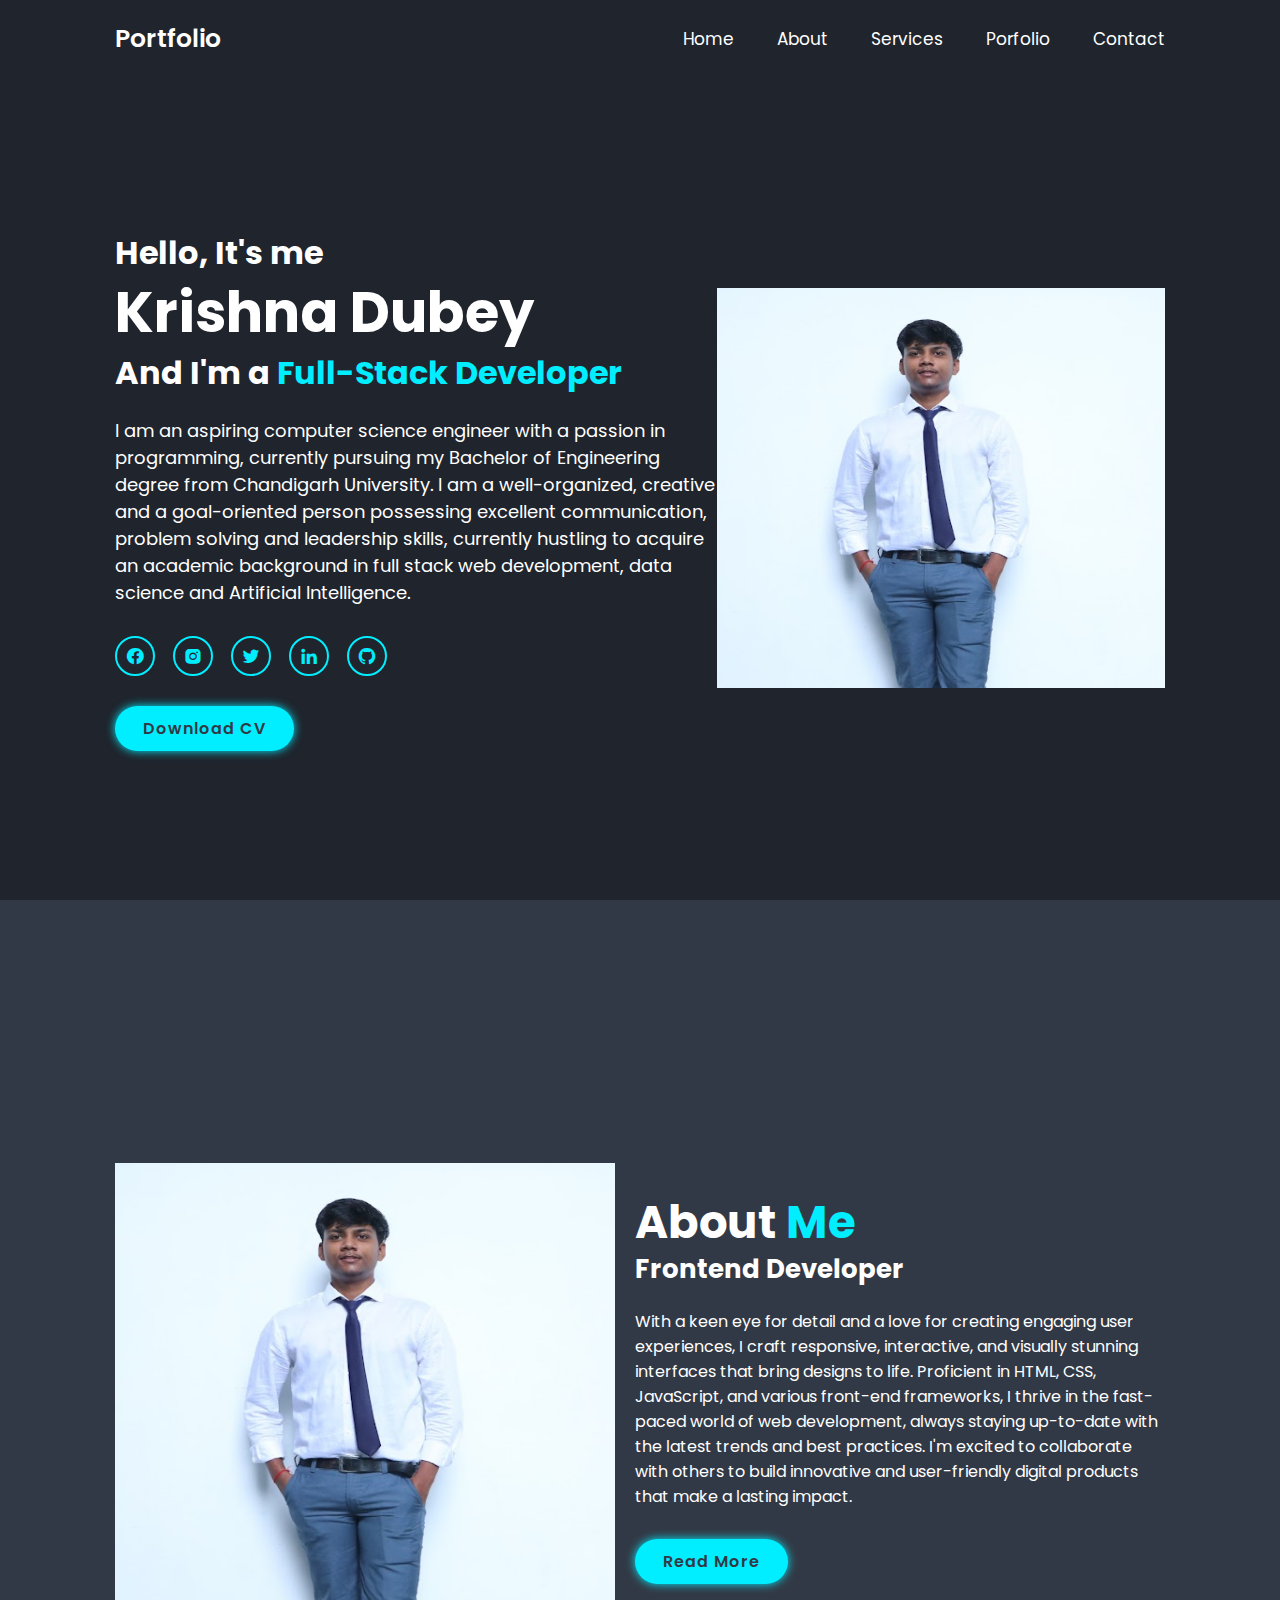
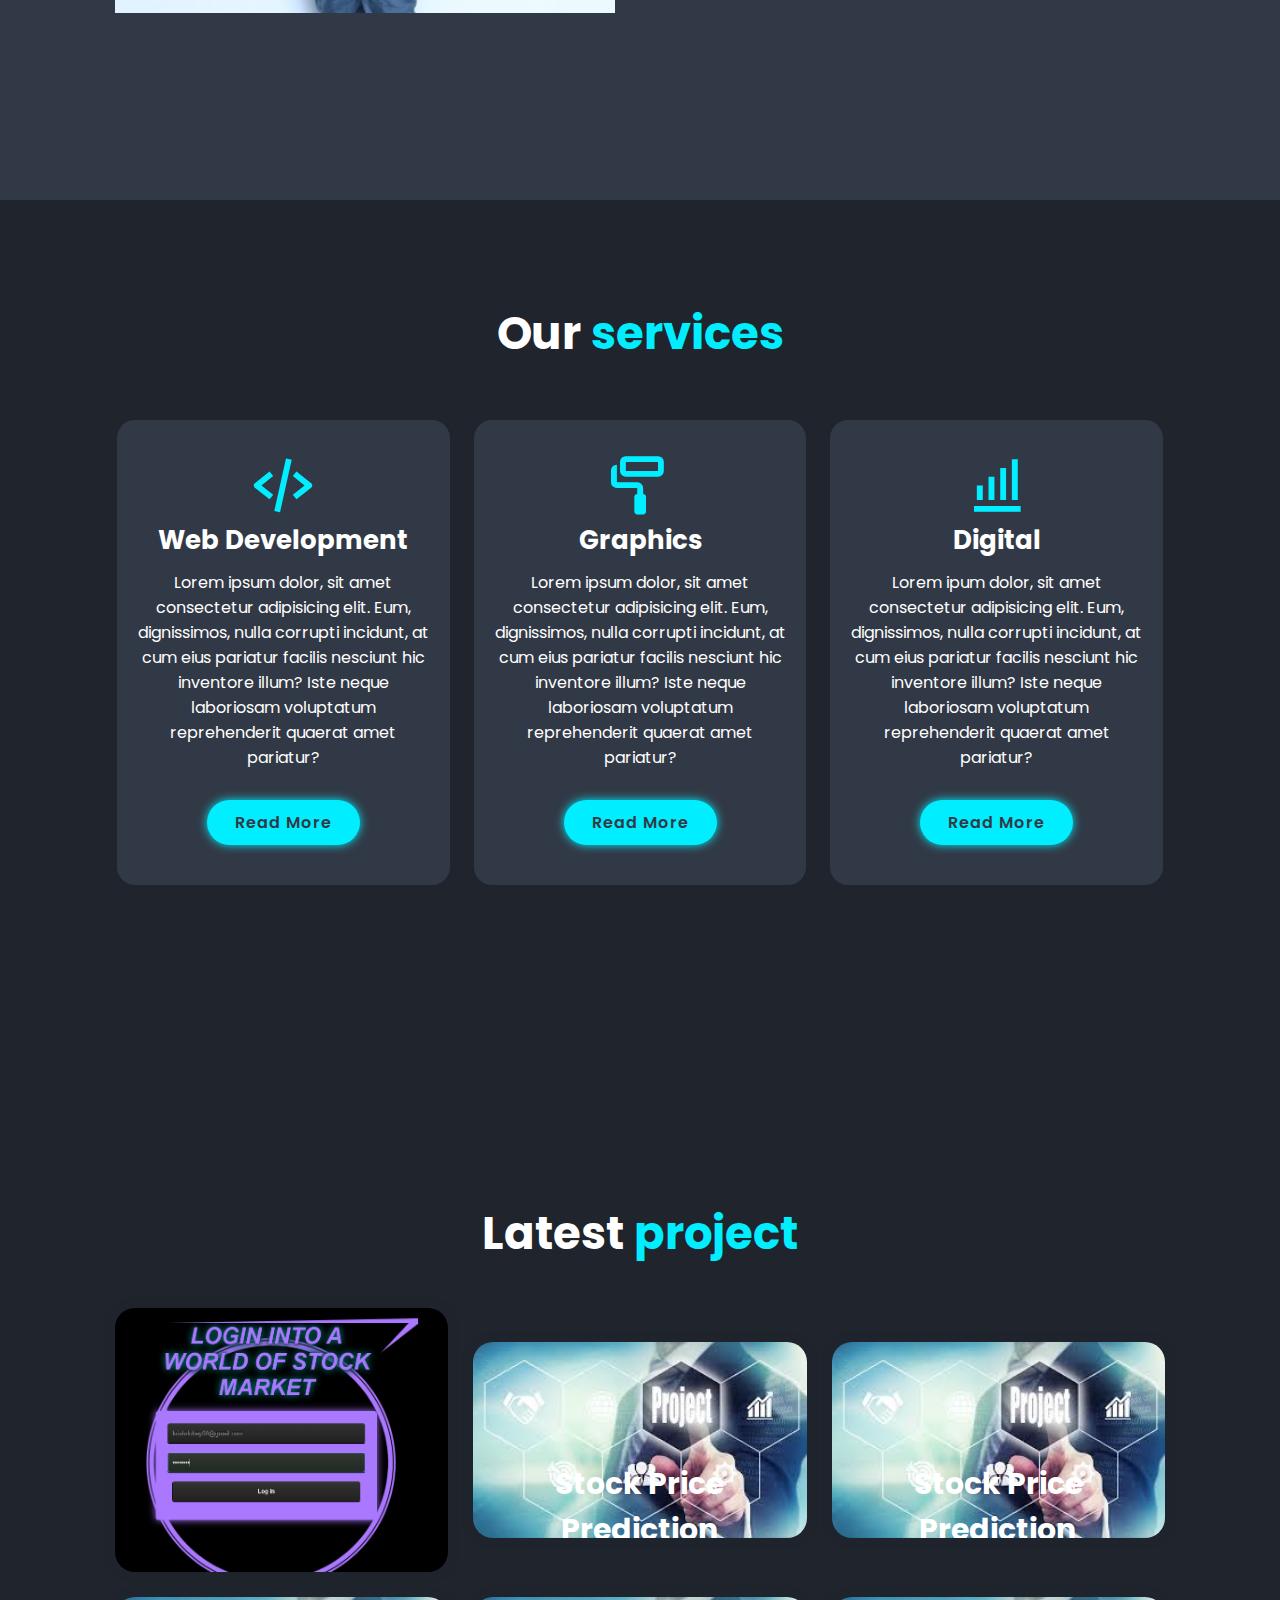
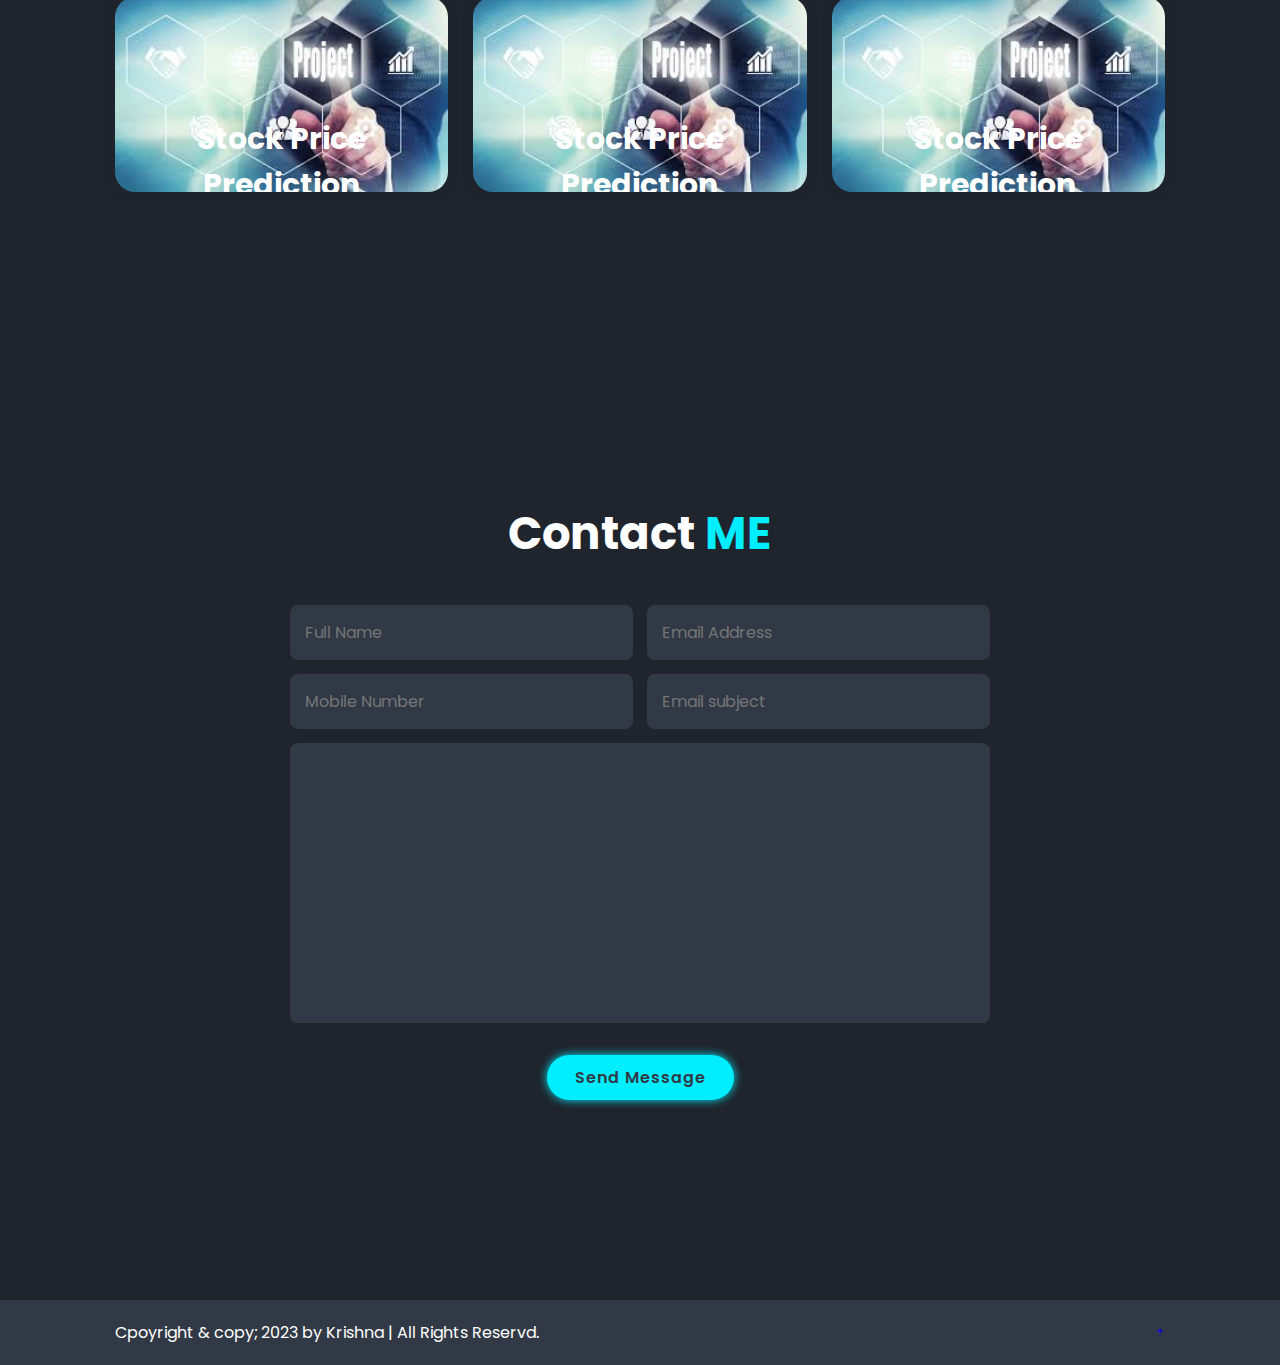
<file: index.html>
<!DOCTYPE html>
<html lang="en">
    <head>
        <meta charset="UTF-8">
        <meta http-equiv="X-UA-Compatible"
         contents="IE-edge">
        <meta name="viewport" content=
        "width=device-width, initial-scale=1.0">
        <title>Welcome to my Portfolio

        </title>
        <link href='https://unpkg.com/boxicons@2.1.4/css/boxicons.min.css' rel='stylesheet'>


        <link rel="stylesheet" href="css/style.css">


    </head>
    <body>
        <header class="header">
            <a href="#" class="logo">Portfolio</a>

            <i class='bx bx-menu' id="menu-icon"></i>
            <nav class="navbar">
                <a href="#home" class="active">Home</a>
                <a href="#about">About</a>
                <a href="#services">Services</a>
                <a href="#portfolio">Porfolio</a>
                <a href="#contact">Contact</a>
            </nav>
        </header>
        <section class="home" id="home">
            <div class="home-content">
                <h3>Hello, It's me </h3>
                <h1>Krishna Dubey</h1>
                <h3>And I'm a <span>Full-Stack Developer</span></h3>
                <p> I am an aspiring computer science engineer with a passion in programming,
                    currently pursuing my Bachelor of Engineering degree from Chandigarh
                    University. I am a well-organized, creative and a goal-oriented person
                    possessing excellent communication, problem solving and leadership skills,
                    currently hustling to acquire an academic background in full stack web
                    development, data science and Artificial Intelligence.</p>
                <div class="social-media">
                    <a href="https://leetcode.com/u/krishdubey00/"><i class='bx bxl-facebook-circle' ></i></a>
                    <a href="https://www.instagram.com/krishna.dubey.30/"><i class='bx bxl-instagram-alt' ></i></a>
                    <a href="#"><i class='bx bxl-twitter' ></i></a>
                    <a href="https://www.linkedin.com/in/krishna-dubey-309733230/"><i class='bx bxl-linkedin' ></i></a>
                    <a href="https://github.com/krishna8413"><i class='bx bxl-github'></i></a>

                </div>
                <a href="" class="btn">Download CV</a>
            </div>
            <div class="home-img">
                <img  style =" object-position: 50% 50%;"src="dp.png" alt="profile-photo" width="800rem" height="400rem">
            </div>

        </section>

        <section class="about" id="about">
            <div class="about-img">
                <img src="dp.png" alt=""  width="500rem" height="450rem">
            </div>
            <div class="about-content">
                <h2 class="heading">About <span>Me</span></h2>
                <h3>Frontend Developer</h3>
                <p>With a keen eye for detail and a love for creating engaging user experiences, I craft responsive, interactive, and visually stunning interfaces that bring designs to life. Proficient in HTML, CSS, JavaScript, and various front-end frameworks, I thrive in the fast-paced world of web development, always staying up-to-date with the latest trends and best practices. I'm excited to collaborate with others to build innovative and user-friendly digital products that make a lasting impact.</p>
                <a href="#" class="btn" >Read More</a>
            
            </div>

        </section>

        <section class="services" id="services">
            <h2 class="heading">Our <span>services</span></h2>
            <div class="services-container">
                <div class="services-box">
                    <i class='bx bx-code-alt' ></i>
                    <h3>Web Development</h3>
                    <p>Lorem ipsum dolor, sit amet consectetur adipisicing elit. Eum, dignissimos, nulla corrupti incidunt, at cum eius pariatur facilis nesciunt hic inventore illum? Iste neque laboriosam voluptatum reprehenderit quaerat amet pariatur?</p>
                    <a href="#" class="btn">Read More</a>

                </div>

                <div class="services-box">
                    <i class='bx bx-paint-roll'></i>                     <h3>Graphics </h3>
                    <p>Lorem ipsum dolor, sit amet consectetur adipisicing elit. Eum, dignissimos, nulla corrupti incidunt, at cum eius pariatur facilis nesciunt hic inventore illum? Iste neque laboriosam voluptatum reprehenderit quaerat amet pariatur?</p>
                    <a href="#" class="btn">Read More</a>
                    
                </div>

                <div class="services-box">
                    <i class='bx bx-bar-chart-alt' ></i>                     <h3>Digital  </h3>
                    <p>Lorem ipum dolor, sit amet consectetur adipisicing elit. Eum, dignissimos, nulla corrupti incidunt, at cum eius pariatur facilis nesciunt hic inventore illum? Iste neque laboriosam voluptatum reprehenderit quaerat amet pariatur?</p>
                    <a href="#" class="btn">Read More</a>
                    
                </div>
            </div>
        </section>
        <section class="portfolio" id="portfolio">
            <h2 class="heading">Latest <span>project</span></h2>

            <div class="portfolio-container">
                <div class="portfolio-box">
                    <img src="lp.png" alt="Latest project made by me">
                    <div class="portfolio-layer">
                        <h4>Stock Price Prediction</h4>
                        <p>The stock price prediction project aims to develop a machine learning model that can accurately predict the future stock prices based on historical data.</p>
                        <a href="#"><i class='bx bx-link-external'></i></a>
                    </div>

                </div>

                <div class="portfolio-box">
                    <img src="lp2.jpeg" alt="Latest project made by me">
                    <div class="portfolio-layer">
                        <h4>Stock Price Prediction</h4>
                        <p>Lorem ipsum dolor sit, amet consectetur adipisicing elit. Impedit neque, libero suscipit voluptatibus accusamus, fugiat consequatur dolorum corporis tempore magnam modi ipsa laudantium voluptas dicta ducimus, harum error? Dolorum, nesciunt.</p>
                        <a href="#"><i class='bx bx-link-external'></i></a>
                    </div>

                </div>

                <div class="portfolio-box">
                    <img src="lp2.jpeg" alt="Latest project made by me">
                    <div class="portfolio-layer">
                        <h4>Stock Price Prediction</h4>
                        <p>Lorem ipsum dolor sit, amet consectetur adipisicing elit. Impedit neque, libero suscipit voluptatibus accusamus, fugiat consequatur dolorum corporis tempore magnam modi ipsa laudantium voluptas dicta ducimus, harum error? Dolorum, nesciunt.</p>
                        <a href="#"><i class='bx bx-link-external'></i></a>
                    </div>

                </div>

                <div class="portfolio-box">
                    <img src="lp2.jpeg" alt="Latest project made by me">
                    <div class="portfolio-layer">
                        <h4>Stock Price Prediction</h4>
                        <p>Lorem ipsum dolor sit, amet consectetur adipisicing elit. Impedit neque, libero suscipit voluptatibus accusamus, fugiat consequatur dolorum corporis tempore magnam modi ipsa laudantium voluptas dicta ducimus, harum error? Dolorum, nesciunt.</p>
                        <a href="#"><i class='bx bx-link-external'></i></a>
                    </div>

                </div>

                <div class="portfolio-box">
                    <img src="lp2.jpeg" alt="Latest project made by me">
                    <div class="portfolio-layer">
                        <h4>Stock Price Prediction</h4>
                        <p>Lorem ipsum dolor sit, amet consectetur adipisicing elit. Impedit neque, libero suscipit voluptatibus accusamus, fugiat consequatur dolorum corporis tempore magnam modi ipsa laudantium voluptas dicta ducimus, harum error? Dolorum, nesciunt.</p>
                        <a href="#"><i class='bx bx-link-external'></i></a>
                    </div>

                </div>

                <div class="portfolio-box">
                    <img src="lp2.jpeg" alt="Latest project made by me">
                    <div class="portfolio-layer">
                        <h4>Stock Price Prediction</h4>
                        <p>Lorem ipsum dolor sit, amet consectetur adipisicing elit. Impedit neque, libero suscipit voluptatibus accusamus, fugiat consequatur dolorum corporis tempore magnam modi ipsa laudantium voluptas dicta ducimus, harum error? Dolorum, nesciunt.</p>
                        <a href="#"><i class='bx bx-link-external'></i></a>
                    </div>

                </div>
            </div>

        </section>
        

        <section class="contact" id="contact">
            <h2 class="heading">Contact <span>ME</span></h2>
            <form action="#">
                <div class="input-box">
                    <input type="text" placeholder="Full Name">
                    <input type="email" placeholder="Email Address">
                </div>
                <div class="input-box">
                    <input type="number" placeholder="Mobile Number">
                    <input type="text" placeholder="Email subject">
                </div>
                <textarea name="" id="" cols="30" rows="10" placeholder="Your Message">
                </textarea>
                <input type="submit" value="Send Message" class="btn">
            </form>
        </section>

        <footer class="footer">
            <div class="footer-text">
                <p>Cpoyright & copy; 2023 by Krishna | All Rights Reservd.</p>

            </div>
            <div class="foter-iconTop">
                <a href="#home"><i class='bx bx-up-arrow-alt'></i></a>
            </div>
        </footer>


        <script src="js/script.js"></script>
    </body>
</html>
</file>
<file: css/style.css>
@import url('https://fonts.googleapis.com/css2?family=Poppins:wght@300;400;500;600;700;800;900&display=swap');

* {
    margin: 0;
    padding: 0;
    box-sizing: border-box;
    text-decoration: none;
    border: none;
    outline: none;
    scroll-behavior: smooth;
    font-family: 'Poppins', sans-serif;
}

:root {
    --bg-color: #1f242d;
    --second-bg-color: #323946;
    --text-color: #fff;
    --main-color: #0ef;
}

html{ 
    font-size: 62.5%;
    overflow-x: hidden;

}
body{
    background: var(--bg-color);
    color: var(--text-color);
}

section {
    min-height: 100vh;
    padding: 10rem 9% 2rem;

}

.header {
    position: fixed;
    top: 0;
    left: 0;
    width: 100%;
    padding: 2rem 9%;
    background: var(--bg-color);
    display: flex;
    justify-content: space-between;
    align-items: center;
    z-index: 100;
}
.header.sticky {
    border-bottom: .1rem solid rgba(0, 0, 0, .2);
}
.logo{
    font-size: 2.5rem;
    color: var(--text-color);
    font-weight: 600;
    cursor: default; 
}
.navbar a{
    font-size: 1.7rem;
    color: var(--text-color);
    margin-left: 4rem;
    transition: .3s;

}
.navbar a:hover, 
    .navbar a:active {
    color: var(--main-color);
}

#menu-icon {
    font-size: 3.6rem;
    color: var(--text-color);
    display: none;
}
.home {
    display: flex;
    justify-content: center;
    align-items: center;
}
.home-img img{
    width: 35vw;
}
.home-content h3{
    font-size: 3.2rem;
    font-weight: 700;
}
.home-content h3:nth-of-type(2) {
    margin-bottom: 2rem;

}
span {
    color: var(--main-color);
}
.home-content h1 {
    font-size: 5.6rem;
    font-weight: 700;
    line-height: 1.3;
}
 
.home-content p{
    font-size: 1.8rem ;
}

.social-media a{
    display: inline-flex;
    justify-content: center;
    align-items: center;
    width: 4rem;
    height: 4rem;
    background: transparent;
    border: .2rem solid var(--main-color);
    border-radius: 50%;
    font-size: 2rem;
    color: var(--main-color);
    margin: 3rem 1.5rem 3rem 0;
    transition: .5s ease;
}

.social-media a:hover {
    background: var(--main-color);
    color: var(--second-bg-color);
    box-shadow: 0 0 1rem var(--main-color);
}
.btn {
    display: inline-block;
    padding: 1rem 2.8rem;
    background: var(--main-color);
    border-radius: 4rem;
    box-shadow: 0 0 1rem var(--main-color);
    font-size: 1.6rem;
    color: var(--second-bg-color);
    letter-spacing: .1rem;
    font-weight: 600;
    transition: .5s ease;

}
.btn:hover {
    box-shadow: none;
}

.about {
    display: flex;
    justify-content: center;
    align-items: center;
    gap: 2rem;
    background: var(--second-bg-color);

}
.about-img img {
    width: 35w;
}
.heading {
    text-align: center;
    font-size: 4.5rem;
}
.about-content h2 {
    text-align: left;
    line-height: 1.2;
}
.about-content h3 {
    font-size: 2.6rem;

}
.about-content p {
    font-size: 1.6rem;
    margin: 2rem 0 3rem;
}
.services h2 {
    margin-bottom: 5rem;

}
.services-container {
    display: flex;
    justify-content: center;
    align-items: center;
    flex-wrap: wrap;
    gap: 2rem;

}
.services-container .services-box {
    flex: 1 1 30rem;
    background: var(--second-bg-color);
    padding: 3rem 2rem 4rem;
    border-radius: 2rem;
    text-align: center;
    border: .2rem solid var(--bg-color);
    transition: 0.5s ease;
}
.services-container .services-box:hover {
    border-color: var(--main-color);
    transform: scale(1.02);
}
.services-box i {
    font-size: 7rem;
    color: var(--main-color);
}
.services-box h3 {
    font-size: 2.6rem;
}
.services-box p {
    font-size: 1.6rem;
    margin: 1rem 0 3rem;
}

.portolio {
    background: var(--second-bg-color);
}
.portfolio h2 {
    margin-bottom: 4rem;
}
.portfolio-container {
    display: grid;
    grid-template-columns: repeat(3, 1fr);
    align-items: center;
    gap: 2.5rem;

}
.portfolio-container .portfolio-box {
    position: relative;
    border-radius: 2rem;
    box-shadow: 0 0 1rem var(--bg-color);
    overflow: hidden;
    display: flex;
}

.portfolio-box img {
    width: 100%;
    transition: .5s ease;
}
.portfolio-box:hover img {
    transform: scale(1.1);

} 
.portfolio-box .portfolio-layer {
    position:absolute;
    bottom: 0;
    left: 0;
    width: 100%;
    height: 100%;
    background: linear-gradient(rgba(0, 0, 0, .1), var(--main-color));
    display: flex;
    justify-content: center;
    align-items: center;
    flex-direction: column;
    text-align: center;
    padding: 0 4rem;
    transform: translateY(100%);
    transition: .5s ease;

}
.portfolio-box:hover .portfolio-layer {
    transform: translateY(0);

}
.portfolio-layer h4 {
    font-size: 3rem;
}

.portfolio-layer p {
    font-size: 1.6rem;
    margin: .3rem 0 1rem;
}
.portfolio-layer a {
    display: inline-flex;
    justify-content: center;
    align-items: center;
    width: 5rem;
    height: 5rem;
    background: var(--text-color);
    border-radius: 50%;
}
.portfolio-layer a i {
    font-size: 2rem;
    color: var(--second-bg-color);
}
.contact h2 {
    margin-bottom: 3rem;

}

.contact form {
    max-width: 70rem;
    margin: 1rem auto;
    text-align: center;
    margin-bottom: 3rem;

}

.contact form .input-box {
    display: flex;
    justify-content: space-between;
    flex-wrap: wrap;

}
.contact form .input-box input,
.cotact form textarea {
    width: 100%;
    padding: 1.5rem;
    font-size: 1.6rem;
    color: var(--text-color);
    background: var(--second-bg-color);
    border-radius: .8rem;
    margin: .7rem 0;
}
.contact form .input-box input {
    width: 49%;
} 
.contact form textarea {
    background: var(--second-bg-color);
    width: 100%;
    color: var(--text-color);
    padding: 1.5rem;
    font-size: 1.6rem;
    border-radius: .8rem;
    margin: .7rem 0;
    resize: none;
}
.contact form .btn {
    margin-top: 2rem;
    cursor: pointer;
}
.footer  {
    display: flex;
    justify-content: space-between;
    align-items: center;
    flex-wrap: wrap;
    padding: 2rem 9%;
    background: var(--second-bg-color);
}
.footer-text p {
    font-size: 1.6rem;
}
.footer-iconTop a {
    display: inline-flex;
    justify-content: center;
    align-items: center;
    padding: .8rem;
    background: var(--main-color);
    border-radius: .8rem;
    transition: .5s ease ;
}
.footer-iconTop a:hover {
    box-shadow: 0 0 1rem var(--main-color);
}
.footer-iconTop a i {
    font-size: 2.4rem;
    color: var(--second-bg-color);
}




@media (max-width: 1200px) {
    html {
        font-size: 53%;
    }
}

@media (max-width: 991px) {
    .header {
        padding: 2rem 3%;

    }
    section {
        padding: 10rem 3% 2rem;
    }
    .footer {
        padding: 2rem 3%;
    }
}

@media (max-width: 768px) {
    #menu-icon {
        display: block;
    }
    .navbar {
        position: absolute;
        top: 100%;
        left: 0;
        width: 100%;
        padding: 1rem 3%;
        background: var(--bg-color);
        border-top: .1rem solid rgba(0, 0, 0, .2);
        box-shadow: 0 .5rem 1rem rgba(0, 0, 0, .2);
    }
    .navbar a {
        display: block;
        font-size: 2rem;
        margin: 3rem;
    }

}
</file>
